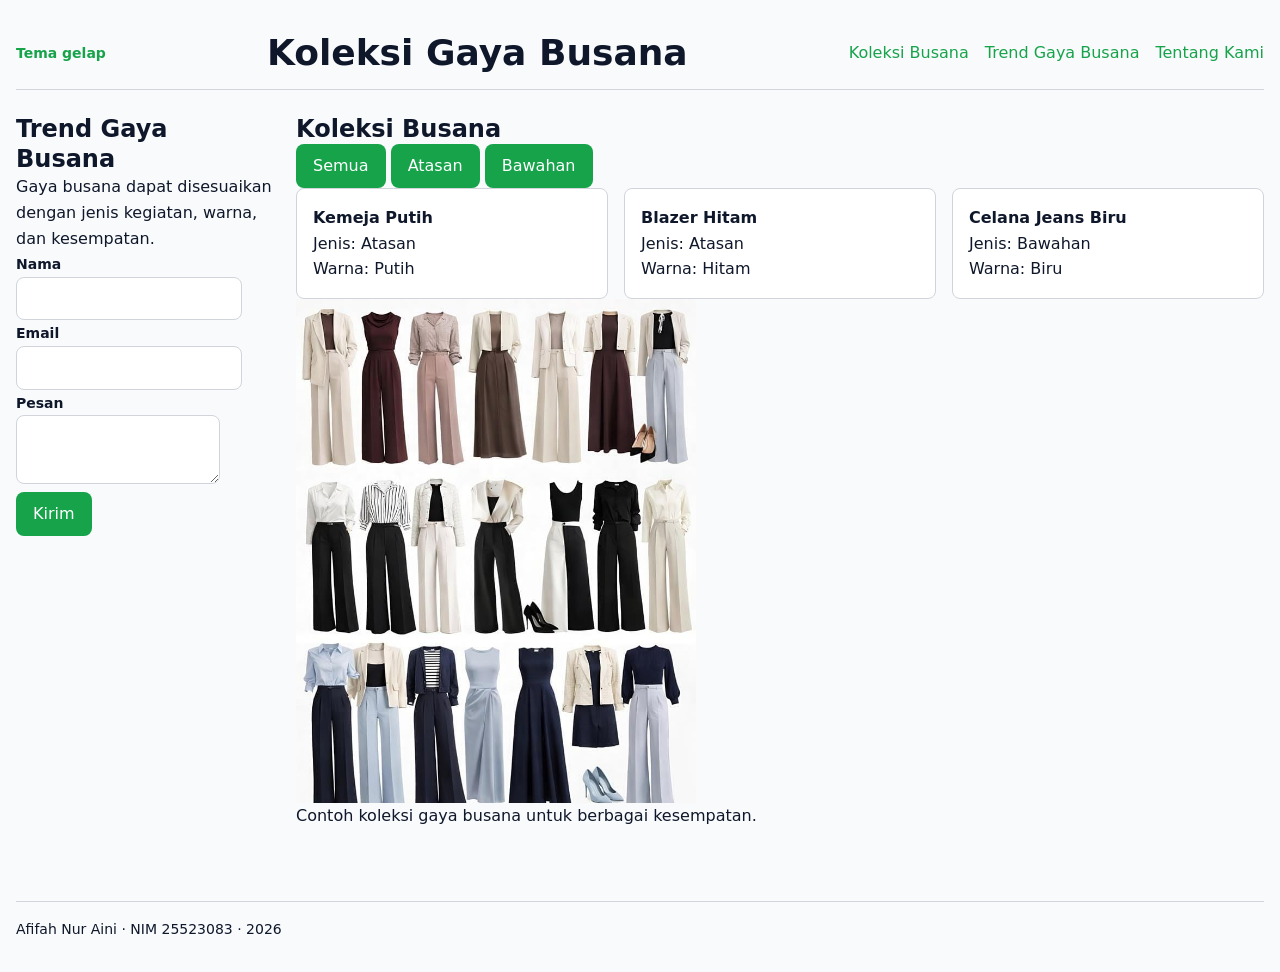
<file: worksheet-p10/profil.html>
<!DOCTYPE html>

<html lang="id">

<head>
  <meta charset="UTF-8">
  <meta name="viewport" content="width=device-width, initial-scale=1.0">
  <title>Koleksi Gaya Busana</title>
  <link rel="stylesheet" href="tokens.css">
  <link rel="stylesheet" href="base.css">
  <link rel="stylesheet" href="layout.css">
  <link rel="stylesheet" href="komponen.css">
  <link rel="stylesheet" href="tema.css">

</head>

<body>
  <div class="page">

  <header>
    <div class="header-baris">
      <input type="checkbox" id="tema" class="pengalih-tema">
      <label for="tema" class="tombol-tema">Tema gelap</label>
    <h1>Koleksi Gaya Busana</h1>

    <nav aria-label="Navigasi utama">
      <ul>
        <li><a href="#koleksi">Koleksi Busana</a></li>
        <li><a href="#trend">Trend Gaya Busana</a></li>
        <li><a href="#tentang">Tentang Kami</a></li>
      </ul>
    </nav>
  </header>

  <main class="isi">
    
    <section id="koleksi" class="utama">
      <p id="kosong" hidden>Belum ada koleksi busana</p>
      <p id="muat" hidden>Memuat data...</p>
      <h2>Koleksi Busana</h2>
      
      <div id="filter">
        <button type="button" data-kategori="semua">Semua</button>
        <button type="button" data-kategori="Atasan">Atasan</button>
        <button type="button" data-kategori="Bawahan">Bawahan</button>
      </div>

      <div class="katalog">
        <article class="kartu">
          <h3>Kemeja Putih</h3>
          <p>Jenis: Atasan</p>
          <p>Warna: Putih</p>
        </article>
        
        <article class="kartu">
          <h3>Blazer Hitam</h3>
          <p>Jenis: Atasan</p>
          <p>Warna: Hitam</p>
        </article>
        
        <article class="kartu">
          <h3>Celana Jeans Biru</h3>
          <p>Jenis: Bawahan</p>
          <p>Warna: Biru</p>
        </article>
      </div>
      
      <figure class="gambar">
        <img
        src="koleksi-busana.jpeg"
        alt="Contoh koleksi gaya busana dengan berbagai jenis dan warna"
        width="400"
        height="300"
        loading="lazy">
        <figcaption>
          Contoh koleksi gaya busana untuk berbagai kesempatan.
        </figcaption>
      </figure>
    </section>

    <section id="trend">
      <h2>Trend Gaya Busana</h2>

      <p>
        Gaya busana dapat disesuaikan dengan jenis kegiatan,
        warna, dan kesempatan.
      </p>

      <form action="/simpan" method="post">

        <p>
          <label for="nama">Nama</label>
          <input
            type="text"
            id="nama"
            name="nama"
            required>
        </p>

        <p>
          <label for="email">Email</label>
          <input
            type="email"
            id="email"
            name="email"
            required>
        </p>

        <p>
          <label for="pesan">Pesan</label>
          <textarea
            id="pesan"
            name="pesan"
            required></textarea>
        </p>

        <button type="submit">Kirim</button>

      </form>

    </section>

  </main>


  <footer id="tentang">
    <p>Afifah Nur Aini · NIM 25523083 · 2026</p>
  </footer>

  <script type="module" src="js/app.js"></script>
  <script type="module" src="js/dom.js"></script>
  <script type="module" src="js/api.js"></script>
</body>

</html>
</file>
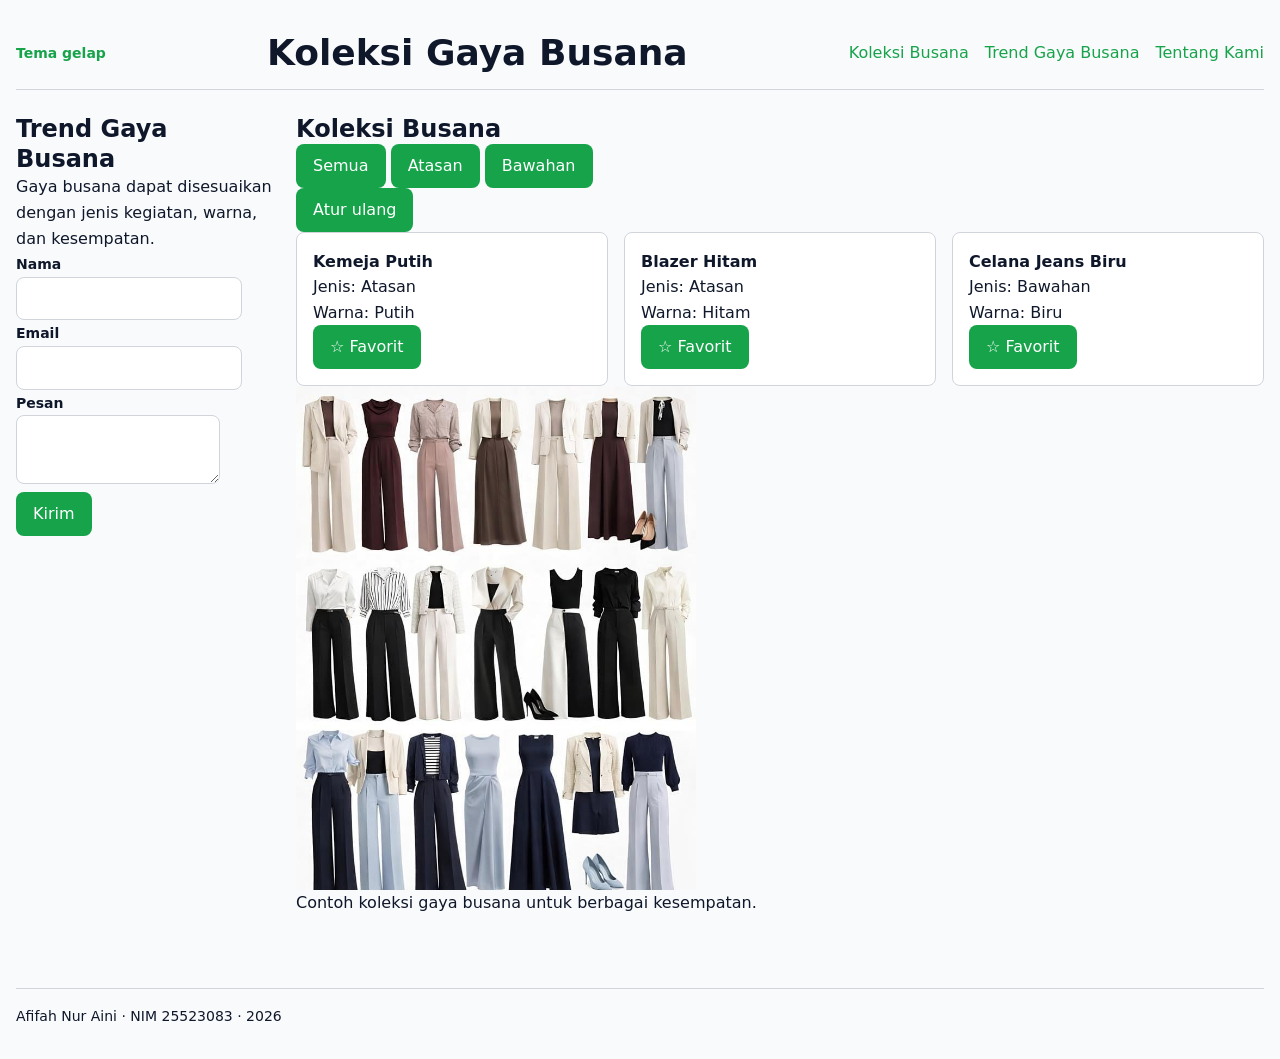
<file: worksheet-p11/profil.html>
<!DOCTYPE html>

<html lang="id">

<head>
  <meta charset="UTF-8">
  <meta name="viewport" content="width=device-width, initial-scale=1.0">
  <title>Koleksi Gaya Busana</title>
  <link rel="stylesheet" href="tokens.css">
  <link rel="stylesheet" href="base.css">
  <link rel="stylesheet" href="layout.css">
  <link rel="stylesheet" href="komponen.css">
  <link rel="stylesheet" href="tema.css">

</head>

<body>
  <div class="page">

  <header>
    <div class="header-baris">
      <input type="checkbox" id="tema" class="pengalih-tema">
      <label for="tema" class="tombol-tema">Tema gelap</label>
    <h1>Koleksi Gaya Busana</h1>

    <nav aria-label="Navigasi utama">
      <ul>
        <li><a href="#koleksi">Koleksi Busana</a></li>
        <li><a href="#trend">Trend Gaya Busana</a></li>
        <li><a href="#tentang">Tentang Kami</a></li>
      </ul>
    </nav>
  </header>

  <main class="isi">
    
    <section id="koleksi" class="utama">
      <p id="kosong" hidden>Belum ada koleksi busana</p>
      <p id="muat" hidden>Memuat data...</p>
      <h2>Koleksi Busana</h2>
      
      <div id="filter">
        <button type="button" data-kategori="semua">Semua</button>
        <button type="button" data-kategori="Atasan">Atasan</button>
        <button type="button" data-kategori="Bawahan">Bawahan</button>
      </div>

      <button type="button" id="atur-ulang">Atur ulang</button>

      <div class="katalog">
        <article class="kartu">
          <h3>Kemeja Putih</h3>
          <p>Jenis: Atasan</p>
          <p>Warna: Putih</p>
        </article>
        
        <article class="kartu">
          <h3>Blazer Hitam</h3>
          <p>Jenis: Atasan</p>
          <p>Warna: Hitam</p>
        </article>
        
        <article class="kartu">
          <h3>Celana Jeans Biru</h3>
          <p>Jenis: Bawahan</p>
          <p>Warna: Biru</p>
        </article>
      </div>
      
      <figure class="gambar">
        <img
        src="koleksi-busana.jpeg"
        alt="Contoh koleksi gaya busana dengan berbagai jenis dan warna"
        width="400"
        height="300"
        loading="lazy">
        <figcaption>
          Contoh koleksi gaya busana untuk berbagai kesempatan.
        </figcaption>
      </figure>
    </section>

    <section id="trend">
      <h2>Trend Gaya Busana</h2>

      <p>
        Gaya busana dapat disesuaikan dengan jenis kegiatan,
        warna, dan kesempatan.
      </p>

      <form action="/simpan" method="post">

        <p>
          <label for="nama">Nama</label>
          <input
            type="text"
            id="nama"
            name="nama"
            required>
        </p>

        <p>
          <label for="email">Email</label>
          <input
            type="email"
            id="email"
            name="email"
            required>
        </p>

        <p>
          <label for="pesan">Pesan</label>
          <textarea
            id="pesan"
            name="pesan"
            required></textarea>
        </p>

        <button type="submit">Kirim</button>

      </form>

    </section>

  </main>


  <footer id="tentang">
    <p>Afifah Nur Aini · NIM 25523083 · 2026</p>
  </footer>

  <script type="module" src="js/app.js"></script>
  <script type="module" src="js/dom.js"></script>
  <script type="module" src="js/api.js"></script>
</body>

</html>
</file>
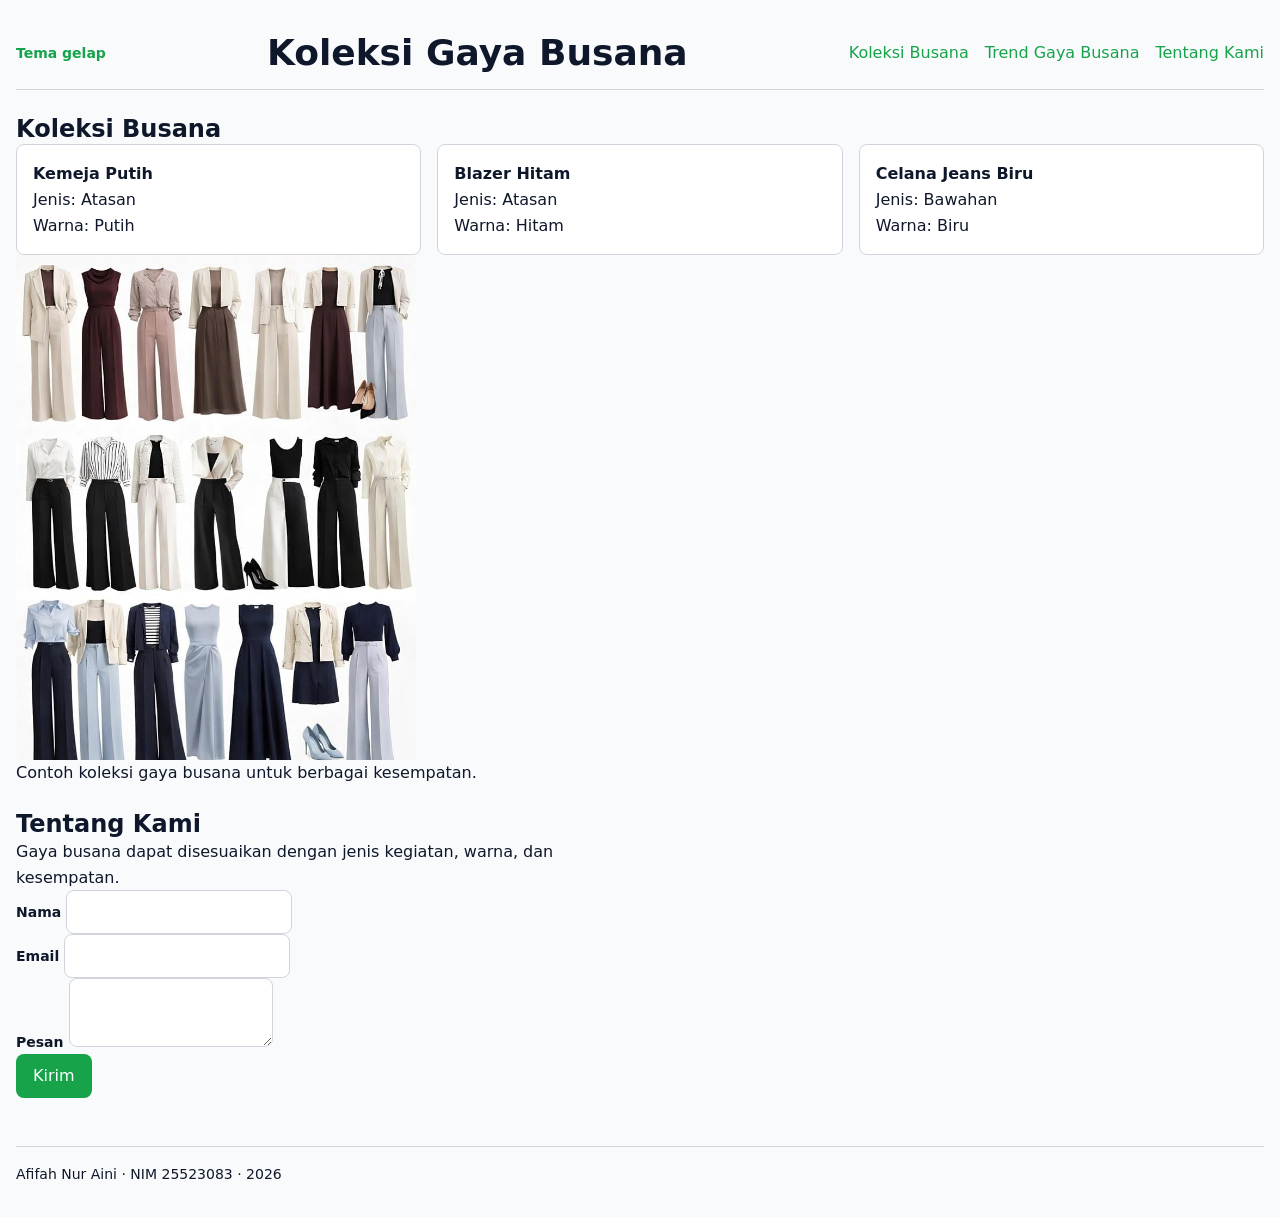
<file: worksheet-p4/profil.html>
<!DOCTYPE html>

<html lang="id">

<head>
  <meta charset="UTF-8">
  <meta name="viewport" content="width=device-width, initial-scale=1.0">
  <title>Koleksi Gaya Busana</title>
  <link rel="stylesheet" href="tokens.css">
  <link rel="stylesheet" href="base.css">
  <link rel="stylesheet" href="layout.css">
  <link rel="stylesheet" href="komponen.css">
  <link rel="stylesheet" href="tema.css">

</head>

<body>

  <header>
    <div class="header-baris">
      <input type="checkbox" id="tema" class="pengalih-tema">
      <label for="tema" class="tombol-tema">Tema gelap</label>
    <h1>Koleksi Gaya Busana</h1>

    <nav aria-label="Navigasi utama">
      <ul>
        <li><a href="#koleksi">Koleksi Busana</a></li>
        <li><a href="#trend">Trend Gaya Busana</a></li>
        <li><a href="#tentang">Tentang Kami</a></li>
      </ul>
    </nav>
  </header>

  <main>
    
    <section id="koleksi">
      <h2>Koleksi Busana</h2>
      
      <div class="katalog">
        <article class="kartu">
          <h3>Kemeja Putih</h3>
          <p>Jenis: Atasan</p>
          <p>Warna: Putih</p>
        </article>
        
        <article class="kartu">
          <h3>Blazer Hitam</h3>
          <p>Jenis: Atasan</p>
          <p>Warna: Hitam</p>
        </article>
        
        <article class="kartu">
          <h3>Celana Jeans Biru</h3>
          <p>Jenis: Bawahan</p>
          <p>Warna: Biru</p>
        </article>
      </div>
      
      <figure>
        <img
        src="koleksi-busana.jpeg"
        alt="Contoh koleksi gaya busana dengan berbagai jenis dan warna"
        width="400"
        height="300"
        loading="lazy">
        <figcaption>
          Contoh koleksi gaya busana untuk berbagai kesempatan.
        </figcaption>
      </figure>
    </section>

    <section id="trend">
      <h2>Tentang Kami</h2>

      <p>
        Gaya busana dapat disesuaikan dengan jenis kegiatan,
        warna, dan kesempatan.
      </p>

      <form action="/simpan" method="post">

        <p>
          <label for="nama">Nama</label>
          <input
            type="text"
            id="nama"
            name="nama"
            required>
        </p>

        <p>
          <label for="email">Email</label>
          <input
            type="email"
            id="email"
            name="email"
            required>
        </p>

        <p>
          <label for="pesan">Pesan</label>
          <textarea
            id="pesan"
            name="pesan"
            required></textarea>
        </p>

        <button type="submit">Kirim</button>

      </form>

    </section>

  </main>


  <footer id="tentang">
    <p>Afifah Nur Aini · NIM 25523083 · 2026</p>
  </footer>

</body>

</html>
</file>
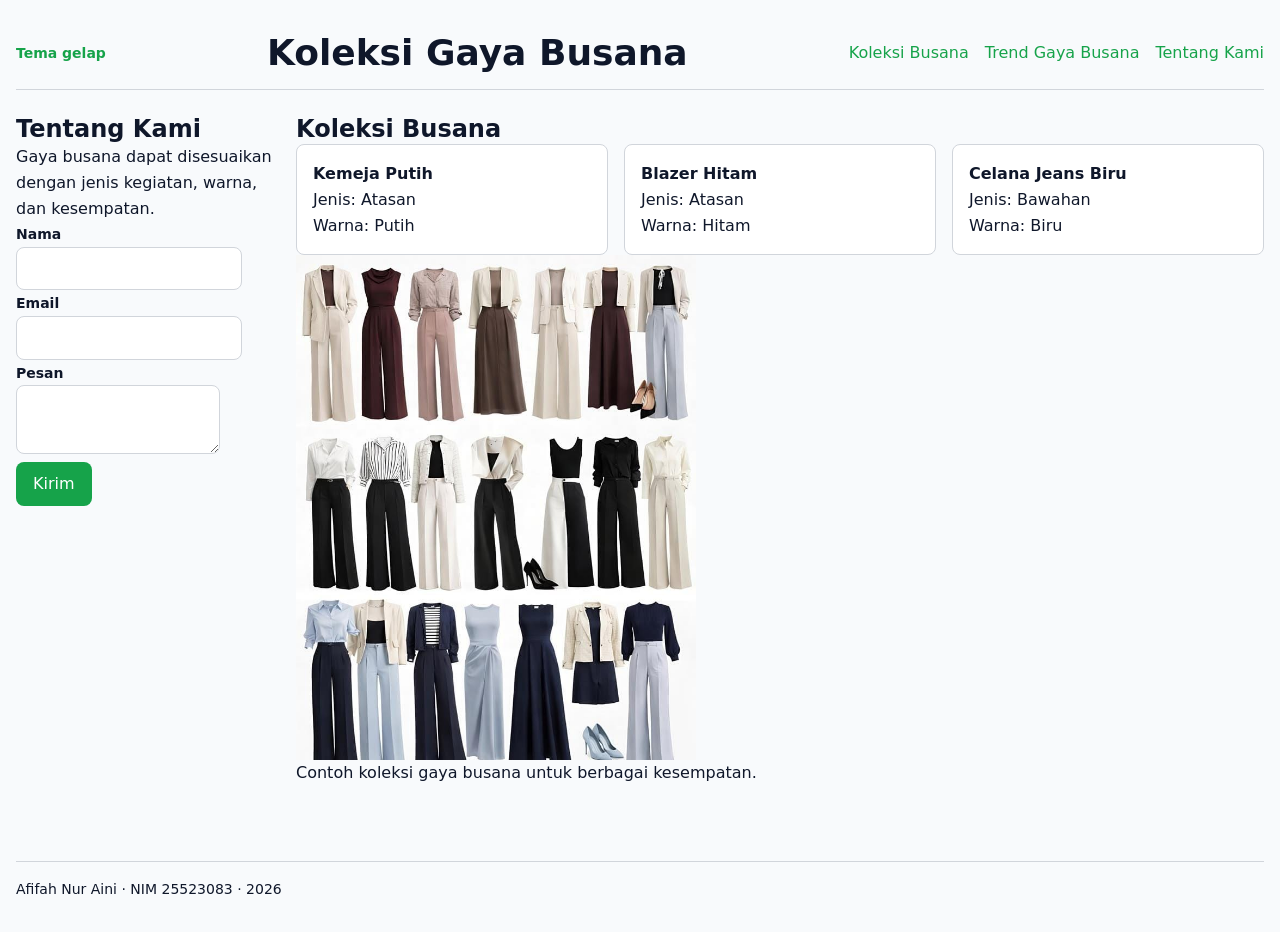
<file: worksheet-p5/profil.html>
<!DOCTYPE html>

<html lang="id">

<head>
  <meta charset="UTF-8">
  <meta name="viewport" content="width=device-width, initial-scale=1.0">
  <title>Koleksi Gaya Busana</title>
  <link rel="stylesheet" href="tokens.css">
  <link rel="stylesheet" href="base.css">
  <link rel="stylesheet" href="layout.css">
  <link rel="stylesheet" href="komponen.css">
  <link rel="stylesheet" href="tema.css">

</head>

<body>
  <div class="page">

  <header>
    <div class="header-baris">
      <input type="checkbox" id="tema" class="pengalih-tema">
      <label for="tema" class="tombol-tema">Tema gelap</label>
    <h1>Koleksi Gaya Busana</h1>

    <nav aria-label="Navigasi utama">
      <ul>
        <li><a href="#koleksi">Koleksi Busana</a></li>
        <li><a href="#trend">Trend Gaya Busana</a></li>
        <li><a href="#tentang">Tentang Kami</a></li>
      </ul>
    </nav>
  </header>

  <main class="isi">
    
    <section id="koleksi" class="utama">
      <h2>Koleksi Busana</h2>
      
      <div class="katalog">
        <article class="kartu">
          <h3>Kemeja Putih</h3>
          <p>Jenis: Atasan</p>
          <p>Warna: Putih</p>
        </article>
        
        <article class="kartu">
          <h3>Blazer Hitam</h3>
          <p>Jenis: Atasan</p>
          <p>Warna: Hitam</p>
        </article>
        
        <article class="kartu">
          <h3>Celana Jeans Biru</h3>
          <p>Jenis: Bawahan</p>
          <p>Warna: Biru</p>
        </article>
      </div>
      
      <figure class="gambar">
        <img
        src="koleksi-busana.jpeg"
        alt="Contoh koleksi gaya busana dengan berbagai jenis dan warna"
        width="400"
        height="300"
        loading="lazy">
        <figcaption>
          Contoh koleksi gaya busana untuk berbagai kesempatan.
        </figcaption>
      </figure>
    </section>

    <section id="trend">
      <h2>Tentang Kami</h2>

      <p>
        Gaya busana dapat disesuaikan dengan jenis kegiatan,
        warna, dan kesempatan.
      </p>

      <form action="/simpan" method="post">

        <p>
          <label for="nama">Nama</label>
          <input
            type="text"
            id="nama"
            name="nama"
            required>
        </p>

        <p>
          <label for="email">Email</label>
          <input
            type="email"
            id="email"
            name="email"
            required>
        </p>

        <p>
          <label for="pesan">Pesan</label>
          <textarea
            id="pesan"
            name="pesan"
            required></textarea>
        </p>

        <button type="submit">Kirim</button>

      </form>

    </section>

  </main>


  <footer id="tentang">
    <p>Afifah Nur Aini · NIM 25523083 · 2026</p>
  </footer>

</body>

</html>
</file>
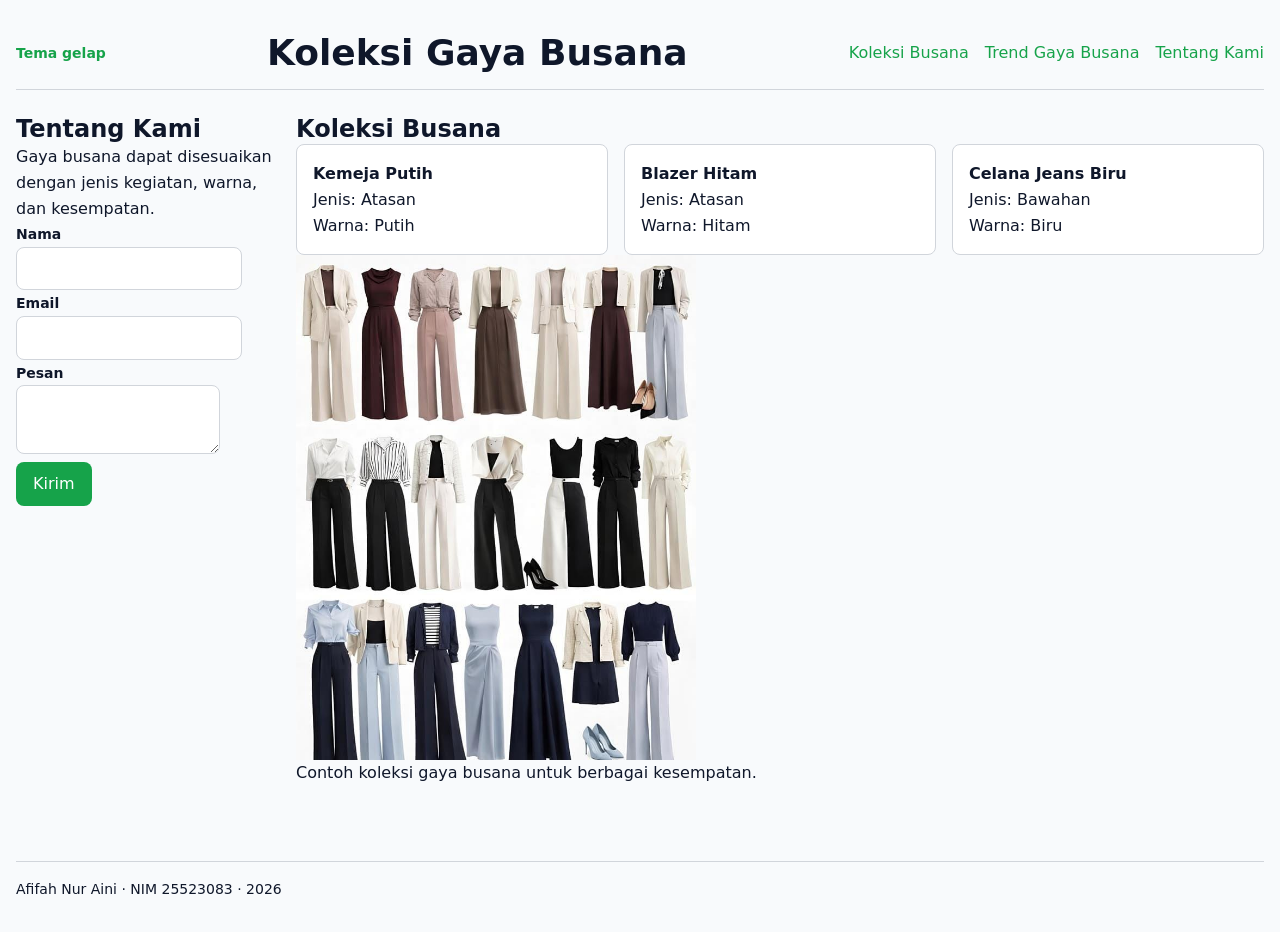
<file: worksheet-p8/profil.html>
<!DOCTYPE html>

<html lang="id">

<head>
  <meta charset="UTF-8">
  <meta name="viewport" content="width=device-width, initial-scale=1.0">
  <title>Koleksi Gaya Busana</title>
  <link rel="stylesheet" href="tokens.css">
  <link rel="stylesheet" href="base.css">
  <link rel="stylesheet" href="layout.css">
  <link rel="stylesheet" href="komponen.css">
  <link rel="stylesheet" href="tema.css">

</head>

<body>
  <div class="page">

  <header>
    <div class="header-baris">
      <input type="checkbox" id="tema" class="pengalih-tema">
      <label for="tema" class="tombol-tema">Tema gelap</label>
    <h1>Koleksi Gaya Busana</h1>

    <nav aria-label="Navigasi utama">
      <ul>
        <li><a href="#koleksi">Koleksi Busana</a></li>
        <li><a href="#trend">Trend Gaya Busana</a></li>
        <li><a href="#tentang">Tentang Kami</a></li>
      </ul>
    </nav>
  </header>

  <main class="isi">
    
    <section id="koleksi" class="utama">
      <h2>Koleksi Busana</h2>
      
      <div class="katalog">
        <article class="kartu">
          <h3>Kemeja Putih</h3>
          <p>Jenis: Atasan</p>
          <p>Warna: Putih</p>
        </article>
        
        <article class="kartu">
          <h3>Blazer Hitam</h3>
          <p>Jenis: Atasan</p>
          <p>Warna: Hitam</p>
        </article>
        
        <article class="kartu">
          <h3>Celana Jeans Biru</h3>
          <p>Jenis: Bawahan</p>
          <p>Warna: Biru</p>
        </article>
      </div>
      
      <figure class="gambar">
        <img
        src="koleksi-busana.jpeg"
        alt="Contoh koleksi gaya busana dengan berbagai jenis dan warna"
        width="400"
        height="300"
        loading="lazy">
        <figcaption>
          Contoh koleksi gaya busana untuk berbagai kesempatan.
        </figcaption>
      </figure>
    </section>

    <section id="trend">
      <h2>Tentang Kami</h2>

      <p>
        Gaya busana dapat disesuaikan dengan jenis kegiatan,
        warna, dan kesempatan.
      </p>

      <form action="/simpan" method="post">

        <p>
          <label for="nama">Nama</label>
          <input
            type="text"
            id="nama"
            name="nama"
            required>
        </p>

        <p>
          <label for="email">Email</label>
          <input
            type="email"
            id="email"
            name="email"
            required>
        </p>

        <p>
          <label for="pesan">Pesan</label>
          <textarea
            id="pesan"
            name="pesan"
            required></textarea>
        </p>

        <button type="submit">Kirim</button>

      </form>

    </section>

  </main>


  <footer id="tentang">
    <p>Afifah Nur Aini · NIM 25523083 · 2026</p>
  </footer>

  <script type="module" src="js/app.js"></script>

</body>

</html>
</file>
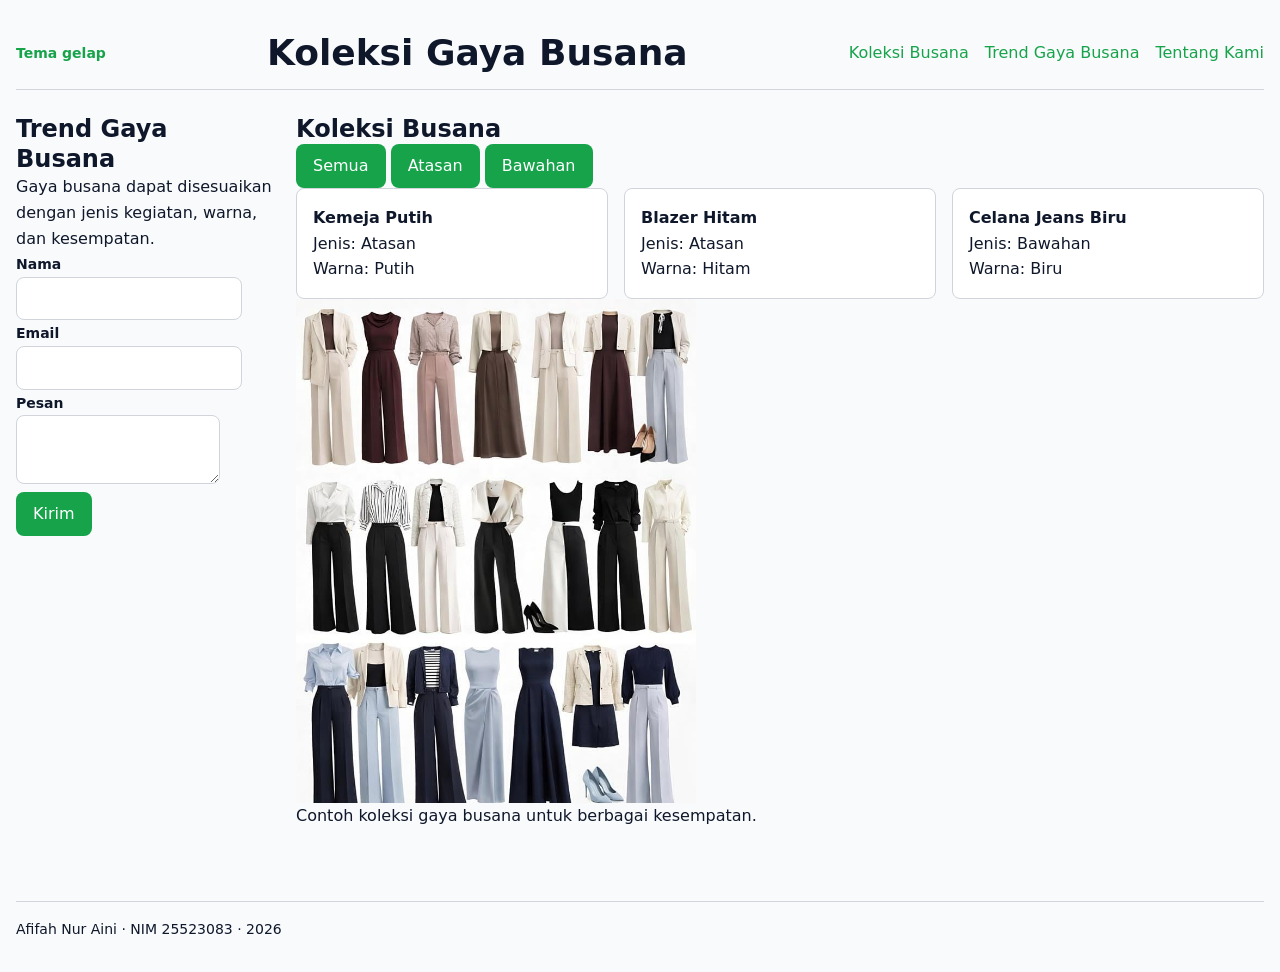
<file: worksheet-p9/profil.html>
<!DOCTYPE html>

<html lang="id">

<head>
  <meta charset="UTF-8">
  <meta name="viewport" content="width=device-width, initial-scale=1.0">
  <title>Koleksi Gaya Busana</title>
  <link rel="stylesheet" href="tokens.css">
  <link rel="stylesheet" href="base.css">
  <link rel="stylesheet" href="layout.css">
  <link rel="stylesheet" href="komponen.css">
  <link rel="stylesheet" href="tema.css">

</head>

<body>
  <div class="page">

  <header>
    <div class="header-baris">
      <input type="checkbox" id="tema" class="pengalih-tema">
      <label for="tema" class="tombol-tema">Tema gelap</label>
    <h1>Koleksi Gaya Busana</h1>

    <nav aria-label="Navigasi utama">
      <ul>
        <li><a href="#koleksi">Koleksi Busana</a></li>
        <li><a href="#trend">Trend Gaya Busana</a></li>
        <li><a href="#tentang">Tentang Kami</a></li>
      </ul>
    </nav>
  </header>

  <main class="isi">
    
    <section id="koleksi" class="utama">
      <p id="kosong" hidden>Belum ada koleksi busana</p>
      <h2>Koleksi Busana</h2>
      
      <div id="filter">
        <button type="button" data-kategori="semua">Semua</button>
        <button type="button" data-kategori="Atasan">Atasan</button>
        <button type="button" data-kategori="Bawahan">Bawahan</button>
      </div>

      <div class="katalog">
        <article class="kartu">
          <h3>Kemeja Putih</h3>
          <p>Jenis: Atasan</p>
          <p>Warna: Putih</p>
        </article>
        
        <article class="kartu">
          <h3>Blazer Hitam</h3>
          <p>Jenis: Atasan</p>
          <p>Warna: Hitam</p>
        </article>
        
        <article class="kartu">
          <h3>Celana Jeans Biru</h3>
          <p>Jenis: Bawahan</p>
          <p>Warna: Biru</p>
        </article>
      </div>
      
      <figure class="gambar">
        <img
        src="koleksi-busana.jpeg"
        alt="Contoh koleksi gaya busana dengan berbagai jenis dan warna"
        width="400"
        height="300"
        loading="lazy">
        <figcaption>
          Contoh koleksi gaya busana untuk berbagai kesempatan.
        </figcaption>
      </figure>
    </section>

    <section id="trend">
      <h2>Trend Gaya Busana</h2>

      <p>
        Gaya busana dapat disesuaikan dengan jenis kegiatan,
        warna, dan kesempatan.
      </p>

      <form action="/simpan" method="post">

        <p>
          <label for="nama">Nama</label>
          <input
            type="text"
            id="nama"
            name="nama"
            required>
        </p>

        <p>
          <label for="email">Email</label>
          <input
            type="email"
            id="email"
            name="email"
            required>
        </p>

        <p>
          <label for="pesan">Pesan</label>
          <textarea
            id="pesan"
            name="pesan"
            required></textarea>
        </p>

        <button type="submit">Kirim</button>

      </form>

    </section>

  </main>


  <footer id="tentang">
    <p>Afifah Nur Aini · NIM 25523083 · 2026</p>
  </footer>

  <script type="module" src="js/app.js"></script>
  <script type="module" src="js/dom.js"></script>
</body>

</html>
</file>
<file: worksheet-p10/tokens.css>
/* LAPIS 1 — nilai dasar/primitif */
:root {
  --blue-700: #16A34A;
  --blue-500: #2563EB;

  --gray-50: #F8FAFC;
  --gray-900: #0F172A;

  --space-1: 0.25rem;
  --space-2: 0.5rem;
  --space-3: 0.75rem;
  --space-4: 1rem;
  --space-6: 1.5rem;
  --space-8: 2rem;

  --radius-sm: 0.25rem;
  --radius-md: 0.5rem;

  --shadow-sm: 0 1px 3px rgb(0 0 0 / 0.1);

  --text-sm: 0.875rem;
  --text-md: 1rem;
  --text-xl: 1.5rem;
  --text-3xl: 2.25rem;
}

/* LAPIS 2 — nama berdasarkan fungsi/semantik */
:root {
  --color-bg: var(--gray-50);
  --color-fg: var(--gray-900);
  --color-surface: #FFFFFF;
  --color-border: #D1D5DB;
  --color-primary: var(--blue-700);
  --color-focus: var(--blue-500);

  --card-pad: var(--space-4);
  --section-gap: var(--space-6);
}
</file>
<file: worksheet-p10/base.css>
*, *::before, *::after {
    box-sizing: border-box;
}

* {
    margin: 0;
}

img {
    max-width: 100%;
    height: auto;
    display: block;
}

html {
    font-size: 100%;
}

body {
    font-family: system-ui, "Segoe UI", Roboto, sans-serif;
    font-size: var(--text-md);
    line-height: 1.6;
    color: var(--color-fg);
    background: var(--color-bg);
    padding: var(--space-4);
}

h1 {
    font-size: var(--text-3xl);
    line-height: 1.15;
}

h2 {
    font-size: var(--text-xl);
    line-height: 1.25;
}

h3 {
    font-size: var(--text-md);
}

main p {
    max-width: 60ch;
}
</file>
<file: worksheet-p10/layout.css>
header {
    padding-block: var(--space-4);
    border-bottom: 1px solid var(--color-border);
}

.header-baris {
    display: flex;
    align-items: center;
    justify-content: space-between;
    gap: var(--space-4);
    flex-wrap: wrap;
}

nav ul {
    display: flex;
    gap: var(--space-4);
    list-style: none;
    padding: 0;
}

nav a {
    color: var(--color-primary);
    text-decoration: none;
}

nav a:hover {
    text-decoration: underline;
}

main {
    display: flex;
    flex-direction: column;
    gap: var(--section-gap);
    padding-block: var(--space-6);
}

.katalog {
    display: flex;
    flex-wrap: wrap;
    gap: var(--space-4);
}

.kartu {
    flex: 1 1 16rem;
    background: var(--color-surface);
    border: 1px solid var(--color-border);
    border-radius: var(--radius-md);
    box-shadow: var(--shadow-1);
    padding: var(--card-pad);
}

footer {
    margin-top: var(--space-6);
    padding-block: var(--space-4);
    border-top: 1px solid var(--color-border);
    color: var(--color-fg);
    font-size: var(--text-sm);
}

.page {
    display: grid;
    grid-template-rows: 
    auto 1fr auto;
    min-height: 100dvh;
}

.navbar {
    display: flex;
    gap: var(--space-4);
    align-items: center;
}

.isi {
    display: grid;
    grid-template-columns: 16rem 1fr;
    grid-template-areas:
    "sisi utama"
    "sisi bawah";
}

.sisi{
    grid-area: sisi;
}

.utama {
    grid-area: utama;
}

.sorotan {
    grid-column: span 2;
}

.papan {
    grid-row: span 2;
}
</file>
<file: worksheet-p10/komponen.css>
.form-kolom {
    display: flex;
    flex-direction: column;
    gap: var(--space-2);
}

label {
    font-size: var(--text-sm);
    font-weight: 600;
}

input, select, textarea {
    font: inherit;
    padding: var(--space-2) var(--space-3);
    border: 1px solid var(--color-border);
    border-radius: var(--radius-md);
    background: var(--color-surface);
    color: var(--color-fg);
}

button {
    font: inherit;
    padding: var(--space-2) var(--space-4);
    border: 1px solid transparent;
    border-radius: var(--radius-md);
    background: var(--color-primary);
    color: var(--color-surface);
    cursor: pointer;
}

:focus-visible {
    outline: 2px solid var(--color-focus);
    outline-offset: 2px;
}

input:user-invalid {
    border-color: var(--color-danger);
    border-width: 2px;
}

.pesan-galat {
    display: none;
    color: var(--color-danger);
    font-size: var(--text-sm);
}

.form-kolom:has(input:user-invalid) .pesan-galat {
    display: block;
}

.galeri {
    display: grid;
    grid-template-columns: repeat(auto-fit, minmax(16rem, 1fr));
    gap: var(--space-4);
}

.kartu__kaki {
    display: flex;
    align-items: center;
    justify-content: space-between;
    gap: var(--space-2);
}

.galeri .kartu {
    display: grid;
    align-content: start;
    min-height: 14rem;
}

.kartu__isi {
    min-width: 0;
}

.kartu__judul {
    overflow-wrap: anywhere;
}
</file>
<file: worksheet-p10/tema.css>
/* Ikut pengaturan sistem: lapis semantik saja yang diganti */
@media (prefers-color-scheme: dark) {
    
    :root {
    --color-bg: #0F172A;
    --color-fg: #E2E8F0;
    --color-surface: #1E293B;
    --color-border: #334155;
    --color-primary: #7DA9F7;
    --color-danger: #FF8A8A;
    --color-focus: #FFC000;
    --shadow-1: 0 1px 3px rgba(0, 0, 0, .45);
}
}

.pengalih-tema {
    position: absolute;
    opacity: 0;
    pointer-events: none;
}

.tombol-tema { 
    cursor: pointer;
    color: var(--color-primary);
}

/* Pilihan manual */
:root:has(#tema:not(:checked)) {
    --color-bg: #F8FAFC;
    --color-fg: #0F172A;
    --color-surface: #FFFFFF;
    --color-border: #D1D5DB;
    --color-primary: var(--blue-700);
    --color-danger: #B00020;
    --color-focus: var(--blue-500);
}
</file>
<file: worksheet-p11/tokens.css>
/* LAPIS 1 — nilai dasar/primitif */
:root {
  --blue-700: #16A34A;
  --blue-500: #2563EB;

  --gray-50: #F8FAFC;
  --gray-900: #0F172A;

  --space-1: 0.25rem;
  --space-2: 0.5rem;
  --space-3: 0.75rem;
  --space-4: 1rem;
  --space-6: 1.5rem;
  --space-8: 2rem;

  --radius-sm: 0.25rem;
  --radius-md: 0.5rem;

  --shadow-sm: 0 1px 3px rgb(0 0 0 / 0.1);

  --text-sm: 0.875rem;
  --text-md: 1rem;
  --text-xl: 1.5rem;
  --text-3xl: 2.25rem;
}

/* LAPIS 2 — nama berdasarkan fungsi/semantik */
:root {
  --color-bg: var(--gray-50);
  --color-fg: var(--gray-900);
  --color-surface: #FFFFFF;
  --color-border: #D1D5DB;
  --color-primary: var(--blue-700);
  --color-focus: var(--blue-500);

  --card-pad: var(--space-4);
  --section-gap: var(--space-6);
}
</file>
<file: worksheet-p11/base.css>
*, *::before, *::after {
    box-sizing: border-box;
}

* {
    margin: 0;
}

img {
    max-width: 100%;
    height: auto;
    display: block;
}

html {
    font-size: 100%;
}

body {
    font-family: system-ui, "Segoe UI", Roboto, sans-serif;
    font-size: var(--text-md);
    line-height: 1.6;
    color: var(--color-fg);
    background: var(--color-bg);
    padding: var(--space-4);
}

h1 {
    font-size: var(--text-3xl);
    line-height: 1.15;
}

h2 {
    font-size: var(--text-xl);
    line-height: 1.25;
}

h3 {
    font-size: var(--text-md);
}

main p {
    max-width: 60ch;
}
</file>
<file: worksheet-p11/layout.css>
header {
    padding-block: var(--space-4);
    border-bottom: 1px solid var(--color-border);
}

.header-baris {
    display: flex;
    align-items: center;
    justify-content: space-between;
    gap: var(--space-4);
    flex-wrap: wrap;
}

nav ul {
    display: flex;
    gap: var(--space-4);
    list-style: none;
    padding: 0;
}

nav a {
    color: var(--color-primary);
    text-decoration: none;
}

nav a:hover {
    text-decoration: underline;
}

main {
    display: flex;
    flex-direction: column;
    gap: var(--section-gap);
    padding-block: var(--space-6);
}

.katalog {
    display: flex;
    flex-wrap: wrap;
    gap: var(--space-4);
}

.kartu {
    flex: 1 1 16rem;
    background: var(--color-surface);
    border: 1px solid var(--color-border);
    border-radius: var(--radius-md);
    box-shadow: var(--shadow-1);
    padding: var(--card-pad);
}

footer {
    margin-top: var(--space-6);
    padding-block: var(--space-4);
    border-top: 1px solid var(--color-border);
    color: var(--color-fg);
    font-size: var(--text-sm);
}

.page {
    display: grid;
    grid-template-rows: 
    auto 1fr auto;
    min-height: 100dvh;
}

.navbar {
    display: flex;
    gap: var(--space-4);
    align-items: center;
}

.isi {
    display: grid;
    grid-template-columns: 16rem 1fr;
    grid-template-areas:
    "sisi utama"
    "sisi bawah";
}

.sisi{
    grid-area: sisi;
}

.utama {
    grid-area: utama;
}

.sorotan {
    grid-column: span 2;
}

.papan {
    grid-row: span 2;
}
</file>
<file: worksheet-p11/komponen.css>
.form-kolom {
    display: flex;
    flex-direction: column;
    gap: var(--space-2);
}

label {
    font-size: var(--text-sm);
    font-weight: 600;
}

input, select, textarea {
    font: inherit;
    padding: var(--space-2) var(--space-3);
    border: 1px solid var(--color-border);
    border-radius: var(--radius-md);
    background: var(--color-surface);
    color: var(--color-fg);
}

button {
    font: inherit;
    padding: var(--space-2) var(--space-4);
    border: 1px solid transparent;
    border-radius: var(--radius-md);
    background: var(--color-primary);
    color: var(--color-surface);
    cursor: pointer;
}

:focus-visible {
    outline: 2px solid var(--color-focus);
    outline-offset: 2px;
}

input:user-invalid {
    border-color: var(--color-danger);
    border-width: 2px;
}

.pesan-galat {
    display: none;
    color: var(--color-danger);
    font-size: var(--text-sm);
}

.form-kolom:has(input:user-invalid) .pesan-galat {
    display: block;
}

.galeri {
    display: grid;
    grid-template-columns: repeat(auto-fit, minmax(16rem, 1fr));
    gap: var(--space-4);
}

.kartu__kaki {
    display: flex;
    align-items: center;
    justify-content: space-between;
    gap: var(--space-2);
}

.galeri .kartu {
    display: grid;
    align-content: start;
    min-height: 14rem;
}

.kartu__isi {
    min-width: 0;
}

.kartu__judul {
    overflow-wrap: anywhere;
}
</file>
<file: worksheet-p11/tema.css>
/* Ikut pengaturan sistem: lapis semantik saja yang diganti */
@media (prefers-color-scheme: dark) {
    
    :root {
    --color-bg: #0F172A;
    --color-fg: #E2E8F0;
    --color-surface: #1E293B;
    --color-border: #334155;
    --color-primary: #7DA9F7;
    --color-danger: #FF8A8A;
    --color-focus: #FFC000;
    --shadow-1: 0 1px 3px rgba(0, 0, 0, .45);
}
}

.pengalih-tema {
    position: absolute;
    opacity: 0;
    pointer-events: none;
}

.tombol-tema { 
    cursor: pointer;
    color: var(--color-primary);
}

/* Pilihan manual */
:root:has(#tema:not(:checked)) {
    --color-bg: #F8FAFC;
    --color-fg: #0F172A;
    --color-surface: #FFFFFF;
    --color-border: #D1D5DB;
    --color-primary: var(--blue-700);
    --color-danger: #B00020;
    --color-focus: var(--blue-500);
}
</file>
<file: worksheet-p4/tokens.css>
/* LAPIS 1 — nilai dasar/primitif */
:root {
  --blue-700: #16A34A;
  --blue-500: #2563EB;

  --gray-50: #F8FAFC;
  --gray-900: #0F172A;

  --space-1: 0.25rem;
  --space-2: 0.5rem;
  --space-3: 0.75rem;
  --space-4: 1rem;
  --space-6: 1.5rem;
  --space-8: 2rem;

  --radius-sm: 0.25rem;
  --radius-md: 0.5rem;

  --shadow-sm: 0 1px 3px rgb(0 0 0 / 0.1);

  --text-sm: 0.875rem;
  --text-md: 1rem;
  --text-xl: 1.5rem;
  --text-3xl: 2.25rem;
}

/* LAPIS 2 — nama berdasarkan fungsi/semantik */
:root {
  --color-bg: var(--gray-50);
  --color-fg: var(--gray-900);
  --color-surface: #FFFFFF;
  --color-border: #D1D5DB;
  --color-primary: var(--blue-700);
  --color-focus: var(--blue-500);

  --card-pad: var(--space-4);
  --section-gap: var(--space-6);
}
</file>
<file: worksheet-p4/base.css>
*, *::before, *::after {
    box-sizing: border-box;
}

* {
    margin: 0;
}

img {
    max-width: 100%;
    height: auto;
    display: block;
}

html {
    font-size: 100%;
}

body {
    font-family: system-ui, "Segoe UI", Roboto, sans-serif;
    font-size: var(--text-md);
    line-height: 1.6;
    color: var(--color-fg);
    background: var(--color-bg);
    padding: var(--space-4);
}

h1 {
    font-size: var(--text-3xl);
    line-height: 1.15;
}

h2 {
    font-size: var(--text-xl);
    line-height: 1.25;
}

h3 {
    font-size: var(--text-md);
}

main p {
    max-width: 60ch;
}
</file>
<file: worksheet-p4/layout.css>
header {
    padding-block: var(--space-4);
    border-bottom: 1px solid var(--color-border);
}

.header-baris {
    display: flex;
    align-items: center;
    justify-content: space-between;
    gap: var(--space-4);
    flex-wrap: wrap;
}

nav ul {
    display: flex;
    gap: var(--space-4);
    list-style: none;
    padding: 0;
}

nav a {
    color: var(--color-primary);
    text-decoration: none;
}

nav a:hover {
    text-decoration: underline;
}

main {
    display: flex;
    flex-direction: column;
    gap: var(--section-gap);
    padding-block: var(--space-6);
}

.katalog {
    display: flex;
    flex-wrap: wrap;
    gap: var(--space-4);
}

.kartu {
    flex: 1 1 16rem;
    background: var(--color-surface);
    border: 1px solid var(--color-border);
    border-radius: var(--radius-md);
    box-shadow: var(--shadow-1);
    padding: var(--card-pad);
}

footer {
    margin-top: var(--space-6);
    padding-block: var(--space-4);
    border-top: 1px solid var(--color-border);
    color: var(--color-fg);
    font-size: var(--text-sm);
}
</file>
<file: worksheet-p4/komponen.css>
.form-kolom {
    display: flex;
    flex-direction: column;
    gap: var(--space-2);
}

label {
    font-size: var(--text-sm);
    font-weight: 600;
}

input, select, textarea {
    font: inherit;
    padding: var(--space-2) var(--space-3);
    border: 1px solid var(--color-border);
    border-radius: var(--radius-md);
    background: var(--color-surface);
    color: var(--color-fg);
}

button {
    font: inherit;
    padding: var(--space-2) var(--space-4);
    border: 1px solid transparent;
    border-radius: var(--radius-md);
    background: var(--color-primary);
    color: var(--color-surface);
    cursor: pointer;
}

:focus-visible {
    outline: 2px solid var(--color-focus);
    outline-offset: 2px;
}

input:user-invalid {
    border-color: var(--color-danger);
    border-width: 2px;
}

.pesan-galat {
    display: none;
    color: var(--color-danger);
    font-size: var(--text-sm);
}

.form-kolom:has(input:user-invalid) .pesan-galat {
    display: block;
}
</file>
<file: worksheet-p4/tema.css>
/* Ikut pengaturan sistem: lapis semantik saja yang diganti */
@media (prefers-color-scheme: dark) {
    
    :root {
    --color-bg: #0F172A;
    --color-fg: #E2E8F0;
    --color-surface: #1E293B;
    --color-border: #334155;
    --color-primary: #7DA9F7;
    --color-danger: #FF8A8A;
    --color-focus: #FFC000;
    --shadow-1: 0 1px 3px rgba(0, 0, 0, .45);
}
}

.pengalih-tema {
    position: absolute;
    opacity: 0;
    pointer-events: none;
}

.tombol-tema { 
    cursor: pointer;
    color: var(--color-primary);
}

/* Pilihan manual */
:root:has(#tema:not(:checked)) {
    --color-bg: #F8FAFC;
    --color-fg: #0F172A;
    --color-surface: #FFFFFF;
    --color-border: #D1D5DB;
    --color-primary: var(--blue-700);
    --color-danger: #B00020;
    --color-focus: var(--blue-500);
}
</file>
<file: worksheet-p5/tokens.css>
/* LAPIS 1 — nilai dasar/primitif */
:root {
  --blue-700: #16A34A;
  --blue-500: #2563EB;

  --gray-50: #F8FAFC;
  --gray-900: #0F172A;

  --space-1: 0.25rem;
  --space-2: 0.5rem;
  --space-3: 0.75rem;
  --space-4: 1rem;
  --space-6: 1.5rem;
  --space-8: 2rem;

  --radius-sm: 0.25rem;
  --radius-md: 0.5rem;

  --shadow-sm: 0 1px 3px rgb(0 0 0 / 0.1);

  --text-sm: 0.875rem;
  --text-md: 1rem;
  --text-xl: 1.5rem;
  --text-3xl: 2.25rem;
}

/* LAPIS 2 — nama berdasarkan fungsi/semantik */
:root {
  --color-bg: var(--gray-50);
  --color-fg: var(--gray-900);
  --color-surface: #FFFFFF;
  --color-border: #D1D5DB;
  --color-primary: var(--blue-700);
  --color-focus: var(--blue-500);

  --card-pad: var(--space-4);
  --section-gap: var(--space-6);
}
</file>
<file: worksheet-p5/base.css>
*, *::before, *::after {
    box-sizing: border-box;
}

* {
    margin: 0;
}

img {
    max-width: 100%;
    height: auto;
    display: block;
}

html {
    font-size: 100%;
}

body {
    font-family: system-ui, "Segoe UI", Roboto, sans-serif;
    font-size: var(--text-md);
    line-height: 1.6;
    color: var(--color-fg);
    background: var(--color-bg);
    padding: var(--space-4);
}

h1 {
    font-size: var(--text-3xl);
    line-height: 1.15;
}

h2 {
    font-size: var(--text-xl);
    line-height: 1.25;
}

h3 {
    font-size: var(--text-md);
}

main p {
    max-width: 60ch;
}
</file>
<file: worksheet-p5/layout.css>
header {
  padding-block: var(--space-4);
  border-bottom: 1px solid var(--color-border);
}

.header-baris {
  display: flex;
  align-items: center;
  justify-content: space-between;
  gap: var(--space-4);
  flex-wrap: wrap;
}

nav ul {
  display: flex;
  gap: var(--space-4);
  list-style: none;
  padding: 0;
}

nav a {
  color: var(--color-primary);
  text-decoration: none;
}

nav a:hover {
  text-decoration: underline;
}

main {
  display: flex;
  flex-direction: column;
  gap: var(--section-gap);
  padding-block: var(--space-6);
}

.katalog {
  display: flex;
  flex-wrap: wrap;
  gap: var(--space-4);
}

.kartu {
  flex: 1 1 16rem;
  background: var(--color-surface);
  border: 1px solid var(--color-border);
  border-radius: var(--radius-md);
  box-shadow: var(--shadow-1);
  padding: var(--card-pad);
}

footer {
  margin-top: var(--space-6);
  padding-block: var(--space-4);
  border-top: 1px solid var(--color-border);
  color: var(--color-fg);
  font-size: var(--text-sm);
}

.page {
  display: grid;
  grid-template-rows: auto 1fr auto;
  min-height: 100dvh;
}

.navbar {
  display: flex;
  gap: var(--space-4);
  align-items: center;
}

.isi {
  display: grid;
  grid-template-columns: 16rem 1fr;
  grid-template-areas:
    "sisi utama"
    "sisi bawah";
  min-width: 0;
}

.sisi {
  grid-area: sisi;
}

.utama {
  grid-area: utama;
}

.sorotan {
  grid-column: span 2;
}

.papan {
  grid-row: span 2;
}
</file>
<file: worksheet-p5/komponen.css>
.form-kolom {
    display: flex;
    flex-direction: column;
    gap: var(--space-2);
}

label {
    font-size: var(--text-sm);
    font-weight: 600;
}

input, select, textarea {
    font: inherit;
    padding: var(--space-2) var(--space-3);
    border: 1px solid var(--color-border);
    border-radius: var(--radius-md);
    background: var(--color-surface);
    color: var(--color-fg);
}

button {
    font: inherit;
    padding: var(--space-2) var(--space-4);
    border: 1px solid transparent;
    border-radius: var(--radius-md);
    background: var(--color-primary);
    color: var(--color-surface);
    cursor: pointer;
}

:focus-visible {
    outline: 2px solid var(--color-focus);
    outline-offset: 2px;
}

input:user-invalid {
    border-color: var(--color-danger);
    border-width: 2px;
}

.pesan-galat {
    display: none;
    color: var(--color-danger);
    font-size: var(--text-sm);
}

.form-kolom:has(input:user-invalid) .pesan-galat {
    display: block;
}

.galeri {
    display: grid;
    grid-template-columns: repeat(auto-fit, minmax(16rem, 1fr));
    gap: var(--space-4);
}

.kartu__kaki {
    display: flex;
    align-items: center;
    justify-content: space-between;
    gap: var(--space-2);
}

.galeri .kartu {
    display: grid;
    align-content: start;
    min-height: 14rem;
}

.kartu__isi {
    min-width: 0;
}

.kartu__judul {
    overflow-wrap: anywhere;
}
</file>
<file: worksheet-p5/tema.css>
/* Ikut pengaturan sistem: lapis semantik saja yang diganti */
@media (prefers-color-scheme: dark) {
    
    :root {
    --color-bg: #0F172A;
    --color-fg: #E2E8F0;
    --color-surface: #1E293B;
    --color-border: #334155;
    --color-primary: #7DA9F7;
    --color-danger: #FF8A8A;
    --color-focus: #FFC000;
    --shadow-1: 0 1px 3px rgba(0, 0, 0, .45);
}
}

.pengalih-tema {
    position: absolute;
    opacity: 0;
    pointer-events: none;
}

.tombol-tema { 
    cursor: pointer;
    color: var(--color-primary);
}

/* Pilihan manual */
:root:has(#tema:not(:checked)) {
    --color-bg: #F8FAFC;
    --color-fg: #0F172A;
    --color-surface: #FFFFFF;
    --color-border: #D1D5DB;
    --color-primary: var(--blue-700);
    --color-danger: #B00020;
    --color-focus: var(--blue-500);
}
</file>
<file: worksheet-p8/tokens.css>
/* LAPIS 1 — nilai dasar/primitif */
:root {
  --blue-700: #16A34A;
  --blue-500: #2563EB;

  --gray-50: #F8FAFC;
  --gray-900: #0F172A;

  --space-1: 0.25rem;
  --space-2: 0.5rem;
  --space-3: 0.75rem;
  --space-4: 1rem;
  --space-6: 1.5rem;
  --space-8: 2rem;

  --radius-sm: 0.25rem;
  --radius-md: 0.5rem;

  --shadow-sm: 0 1px 3px rgb(0 0 0 / 0.1);

  --text-sm: 0.875rem;
  --text-md: 1rem;
  --text-xl: 1.5rem;
  --text-3xl: 2.25rem;
}

/* LAPIS 2 — nama berdasarkan fungsi/semantik */
:root {
  --color-bg: var(--gray-50);
  --color-fg: var(--gray-900);
  --color-surface: #FFFFFF;
  --color-border: #D1D5DB;
  --color-primary: var(--blue-700);
  --color-focus: var(--blue-500);

  --card-pad: var(--space-4);
  --section-gap: var(--space-6);
}
</file>
<file: worksheet-p8/base.css>
*, *::before, *::after {
    box-sizing: border-box;
}

* {
    margin: 0;
}

img {
    max-width: 100%;
    height: auto;
    display: block;
}

html {
    font-size: 100%;
}

body {
    font-family: system-ui, "Segoe UI", Roboto, sans-serif;
    font-size: var(--text-md);
    line-height: 1.6;
    color: var(--color-fg);
    background: var(--color-bg);
    padding: var(--space-4);
}

h1 {
    font-size: var(--text-3xl);
    line-height: 1.15;
}

h2 {
    font-size: var(--text-xl);
    line-height: 1.25;
}

h3 {
    font-size: var(--text-md);
}

main p {
    max-width: 60ch;
}
</file>
<file: worksheet-p8/layout.css>
header {
    padding-block: var(--space-4);
    border-bottom: 1px solid var(--color-border);
}

.header-baris {
    display: flex;
    align-items: center;
    justify-content: space-between;
    gap: var(--space-4);
    flex-wrap: wrap;
}

nav ul {
    display: flex;
    gap: var(--space-4);
    list-style: none;
    padding: 0;
}

nav a {
    color: var(--color-primary);
    text-decoration: none;
}

nav a:hover {
    text-decoration: underline;
}

main {
    display: flex;
    flex-direction: column;
    gap: var(--section-gap);
    padding-block: var(--space-6);
}

.katalog {
    display: flex;
    flex-wrap: wrap;
    gap: var(--space-4);
}

.kartu {
    flex: 1 1 16rem;
    background: var(--color-surface);
    border: 1px solid var(--color-border);
    border-radius: var(--radius-md);
    box-shadow: var(--shadow-1);
    padding: var(--card-pad);
}

footer {
    margin-top: var(--space-6);
    padding-block: var(--space-4);
    border-top: 1px solid var(--color-border);
    color: var(--color-fg);
    font-size: var(--text-sm);
}

.page {
    display: grid;
    grid-template-rows: 
    auto 1fr auto;
    min-height: 100dvh;
}

.navbar {
    display: flex;
    gap: var(--space-4);
    align-items: center;
}

.isi {
    display: grid;
    grid-template-columns: 16rem 1fr;
    grid-template-areas:
    "sisi utama"
    "sisi bawah";
}

.sisi{
    grid-area: sisi;
}

.utama {
    grid-area: utama;
}

.sorotan {
    grid-column: span 2;
}

.papan {
    grid-row: span 2;
}
</file>
<file: worksheet-p8/komponen.css>
.form-kolom {
    display: flex;
    flex-direction: column;
    gap: var(--space-2);
}

label {
    font-size: var(--text-sm);
    font-weight: 600;
}

input, select, textarea {
    font: inherit;
    padding: var(--space-2) var(--space-3);
    border: 1px solid var(--color-border);
    border-radius: var(--radius-md);
    background: var(--color-surface);
    color: var(--color-fg);
}

button {
    font: inherit;
    padding: var(--space-2) var(--space-4);
    border: 1px solid transparent;
    border-radius: var(--radius-md);
    background: var(--color-primary);
    color: var(--color-surface);
    cursor: pointer;
}

:focus-visible {
    outline: 2px solid var(--color-focus);
    outline-offset: 2px;
}

input:user-invalid {
    border-color: var(--color-danger);
    border-width: 2px;
}

.pesan-galat {
    display: none;
    color: var(--color-danger);
    font-size: var(--text-sm);
}

.form-kolom:has(input:user-invalid) .pesan-galat {
    display: block;
}

.galeri {
    display: grid;
    grid-template-columns: repeat(auto-fit, minmax(16rem, 1fr));
    gap: var(--space-4);
}

.kartu__kaki {
    display: flex;
    align-items: center;
    justify-content: space-between;
    gap: var(--space-2);
}

.galeri .kartu {
    display: grid;
    align-content: start;
    min-height: 14rem;
}

.kartu__isi {
    min-width: 0;
}

.kartu__judul {
    overflow-wrap: anywhere;
}
</file>
<file: worksheet-p8/tema.css>
/* Ikut pengaturan sistem: lapis semantik saja yang diganti */
@media (prefers-color-scheme: dark) {
    
    :root {
    --color-bg: #0F172A;
    --color-fg: #E2E8F0;
    --color-surface: #1E293B;
    --color-border: #334155;
    --color-primary: #7DA9F7;
    --color-danger: #FF8A8A;
    --color-focus: #FFC000;
    --shadow-1: 0 1px 3px rgba(0, 0, 0, .45);
}
}

.pengalih-tema {
    position: absolute;
    opacity: 0;
    pointer-events: none;
}

.tombol-tema { 
    cursor: pointer;
    color: var(--color-primary);
}

/* Pilihan manual */
:root:has(#tema:not(:checked)) {
    --color-bg: #F8FAFC;
    --color-fg: #0F172A;
    --color-surface: #FFFFFF;
    --color-border: #D1D5DB;
    --color-primary: var(--blue-700);
    --color-danger: #B00020;
    --color-focus: var(--blue-500);
}
</file>
<file: worksheet-p9/tokens.css>
/* LAPIS 1 — nilai dasar/primitif */
:root {
  --blue-700: #16A34A;
  --blue-500: #2563EB;

  --gray-50: #F8FAFC;
  --gray-900: #0F172A;

  --space-1: 0.25rem;
  --space-2: 0.5rem;
  --space-3: 0.75rem;
  --space-4: 1rem;
  --space-6: 1.5rem;
  --space-8: 2rem;

  --radius-sm: 0.25rem;
  --radius-md: 0.5rem;

  --shadow-sm: 0 1px 3px rgb(0 0 0 / 0.1);

  --text-sm: 0.875rem;
  --text-md: 1rem;
  --text-xl: 1.5rem;
  --text-3xl: 2.25rem;
}

/* LAPIS 2 — nama berdasarkan fungsi/semantik */
:root {
  --color-bg: var(--gray-50);
  --color-fg: var(--gray-900);
  --color-surface: #FFFFFF;
  --color-border: #D1D5DB;
  --color-primary: var(--blue-700);
  --color-focus: var(--blue-500);

  --card-pad: var(--space-4);
  --section-gap: var(--space-6);
}
</file>
<file: worksheet-p9/base.css>
*, *::before, *::after {
    box-sizing: border-box;
}

* {
    margin: 0;
}

img {
    max-width: 100%;
    height: auto;
    display: block;
}

html {
    font-size: 100%;
}

body {
    font-family: system-ui, "Segoe UI", Roboto, sans-serif;
    font-size: var(--text-md);
    line-height: 1.6;
    color: var(--color-fg);
    background: var(--color-bg);
    padding: var(--space-4);
}

h1 {
    font-size: var(--text-3xl);
    line-height: 1.15;
}

h2 {
    font-size: var(--text-xl);
    line-height: 1.25;
}

h3 {
    font-size: var(--text-md);
}

main p {
    max-width: 60ch;
}
</file>
<file: worksheet-p9/layout.css>
header {
    padding-block: var(--space-4);
    border-bottom: 1px solid var(--color-border);
}

.header-baris {
    display: flex;
    align-items: center;
    justify-content: space-between;
    gap: var(--space-4);
    flex-wrap: wrap;
}

nav ul {
    display: flex;
    gap: var(--space-4);
    list-style: none;
    padding: 0;
}

nav a {
    color: var(--color-primary);
    text-decoration: none;
}

nav a:hover {
    text-decoration: underline;
}

main {
    display: flex;
    flex-direction: column;
    gap: var(--section-gap);
    padding-block: var(--space-6);
}

.katalog {
    display: flex;
    flex-wrap: wrap;
    gap: var(--space-4);
}

.kartu {
    flex: 1 1 16rem;
    background: var(--color-surface);
    border: 1px solid var(--color-border);
    border-radius: var(--radius-md);
    box-shadow: var(--shadow-1);
    padding: var(--card-pad);
}

footer {
    margin-top: var(--space-6);
    padding-block: var(--space-4);
    border-top: 1px solid var(--color-border);
    color: var(--color-fg);
    font-size: var(--text-sm);
}

.page {
    display: grid;
    grid-template-rows: 
    auto 1fr auto;
    min-height: 100dvh;
}

.navbar {
    display: flex;
    gap: var(--space-4);
    align-items: center;
}

.isi {
    display: grid;
    grid-template-columns: 16rem 1fr;
    grid-template-areas:
    "sisi utama"
    "sisi bawah";
}

.sisi{
    grid-area: sisi;
}

.utama {
    grid-area: utama;
}

.sorotan {
    grid-column: span 2;
}

.papan {
    grid-row: span 2;
}
</file>
<file: worksheet-p9/komponen.css>
.form-kolom {
    display: flex;
    flex-direction: column;
    gap: var(--space-2);
}

label {
    font-size: var(--text-sm);
    font-weight: 600;
}

input, select, textarea {
    font: inherit;
    padding: var(--space-2) var(--space-3);
    border: 1px solid var(--color-border);
    border-radius: var(--radius-md);
    background: var(--color-surface);
    color: var(--color-fg);
}

button {
    font: inherit;
    padding: var(--space-2) var(--space-4);
    border: 1px solid transparent;
    border-radius: var(--radius-md);
    background: var(--color-primary);
    color: var(--color-surface);
    cursor: pointer;
}

:focus-visible {
    outline: 2px solid var(--color-focus);
    outline-offset: 2px;
}

input:user-invalid {
    border-color: var(--color-danger);
    border-width: 2px;
}

.pesan-galat {
    display: none;
    color: var(--color-danger);
    font-size: var(--text-sm);
}

.form-kolom:has(input:user-invalid) .pesan-galat {
    display: block;
}

.galeri {
    display: grid;
    grid-template-columns: repeat(auto-fit, minmax(16rem, 1fr));
    gap: var(--space-4);
}

.kartu__kaki {
    display: flex;
    align-items: center;
    justify-content: space-between;
    gap: var(--space-2);
}

.galeri .kartu {
    display: grid;
    align-content: start;
    min-height: 14rem;
}

.kartu__isi {
    min-width: 0;
}

.kartu__judul {
    overflow-wrap: anywhere;
}
</file>
<file: worksheet-p9/tema.css>
/* Ikut pengaturan sistem: lapis semantik saja yang diganti */
@media (prefers-color-scheme: dark) {
    
    :root {
    --color-bg: #0F172A;
    --color-fg: #E2E8F0;
    --color-surface: #1E293B;
    --color-border: #334155;
    --color-primary: #7DA9F7;
    --color-danger: #FF8A8A;
    --color-focus: #FFC000;
    --shadow-1: 0 1px 3px rgba(0, 0, 0, .45);
}
}

.pengalih-tema {
    position: absolute;
    opacity: 0;
    pointer-events: none;
}

.tombol-tema { 
    cursor: pointer;
    color: var(--color-primary);
}

/* Pilihan manual */
:root:has(#tema:not(:checked)) {
    --color-bg: #F8FAFC;
    --color-fg: #0F172A;
    --color-surface: #FFFFFF;
    --color-border: #D1D5DB;
    --color-primary: var(--blue-700);
    --color-danger: #B00020;
    --color-focus: var(--blue-500);
}
</file>
